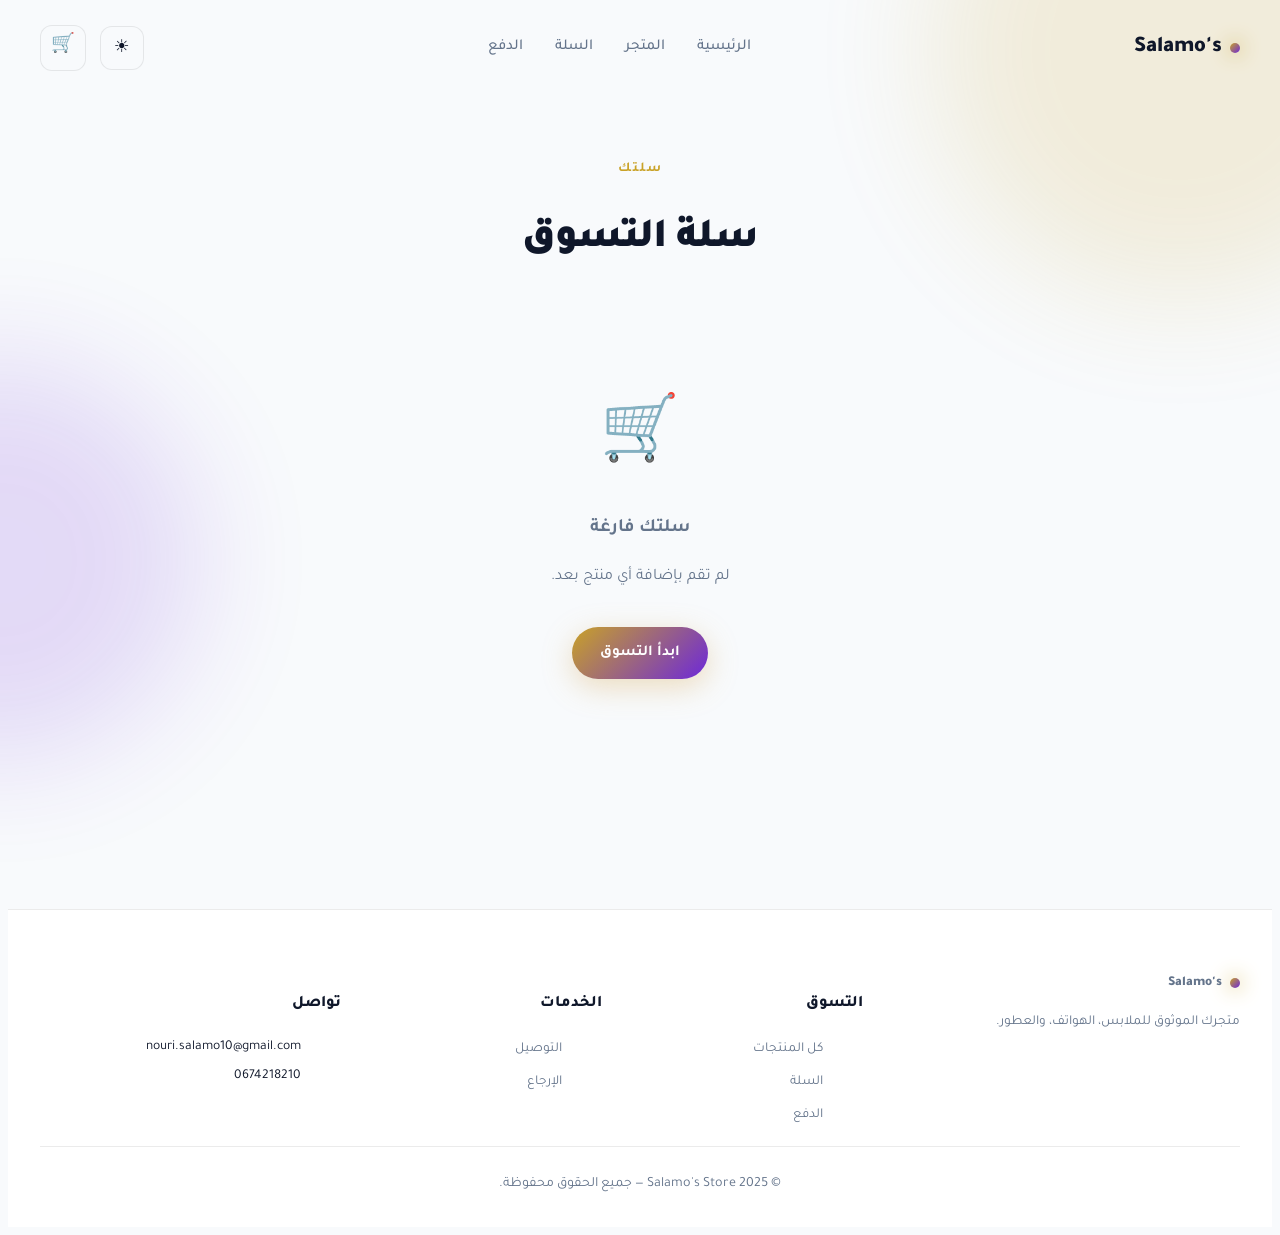
<file: Cart.html>
<!DOCTYPE html>
<html lang="ar" dir="rtl">
<head>
<meta charset="UTF-8">
<meta name="viewport" content="width=device-width, initial-scale=1.0">
<title>سلة التسوق — Salamo's Store</title>
<link href="https://fonts.googleapis.com/css2?family=Tajawal:wght@400;700;900&display=swap" rel="stylesheet">
<link rel="stylesheet" href="style.css">
</head>
<body>

<div id="progress"></div>
<div class="glow glow-1"></div>
<div class="glow glow-2"></div>

<header id="header">
  <div class="container">
    <nav>
      <a href="index.html" class="logo"><span class="logo-dot"></span> Salamo's</a>
      <ul class="nav-links" id="navLinks">
        <li><a href="index.html">الرئيسية</a></li>
        <li><a href="shop.html">المتجر</a></li>
        <li><a href="cart.html">السلة</a></li>
        <li><a href="checkout.html">الدفع</a></li>
      </ul>
      <div class="nav-actions">
        <button class="theme-toggle" id="themeToggle" aria-label="تبديل الوضع">🌙</button>
        <a href="cart.html" class="cart-btn">🛒 <span class="cart-count">0</span></a>
        <button class="burger" id="burger" aria-label="القائمة"><span></span><span></span><span></span></button>
      </div>
    </nav>
  </div>
</header>

<section style="padding-top:150px">
  <div class="container">
    <div class="sec-head reveal" style="margin-bottom:40px">
      <div class="kicker">سلتك</div>
      <h2>سلة التسوق</h2>
    </div>
    <div id="cartContainer"></div>
  </div>
</section>

<footer>
  <div class="container">
    <div class="foot-grid">
      <div class="foot-col">
        <a href="index.html" class="logo"><span class="logo-dot"></span> Salamo's</a>
        <p style="margin-top:12px">متجرك الموثوق للملابس، الهواتف، والعطور.</p>
      </div>
      <div class="foot-col"><h4>التسوق</h4><ul>
        <li><a href="shop.html">كل المنتجات</a></li>
        <li><a href="cart.html">السلة</a></li>
        <li><a href="checkout.html">الدفع</a></li>
      </ul></div>
      <div class="foot-col"><h4>الخدمات</h4><ul>
        <li><a href="#">التوصيل</a></li>
        <li><a href="#">الإرجاع</a></li>
      </ul></div>
      <div class="foot-col"><h4>تواصل</h4><ul>
        <li>nouri.salamo10@gmail.com</li>
        <li>0674218210</li>
      </ul></div>
    </div>
    <div class="copyright">© 2025 Salamo's Store — جميع الحقوق محفوظة.</div>
  </div>
</footer>

<script src="products.js"></script>
<script src="main.js"></script>
<script src="cart.js"></script>
</body>
</html>
</file>
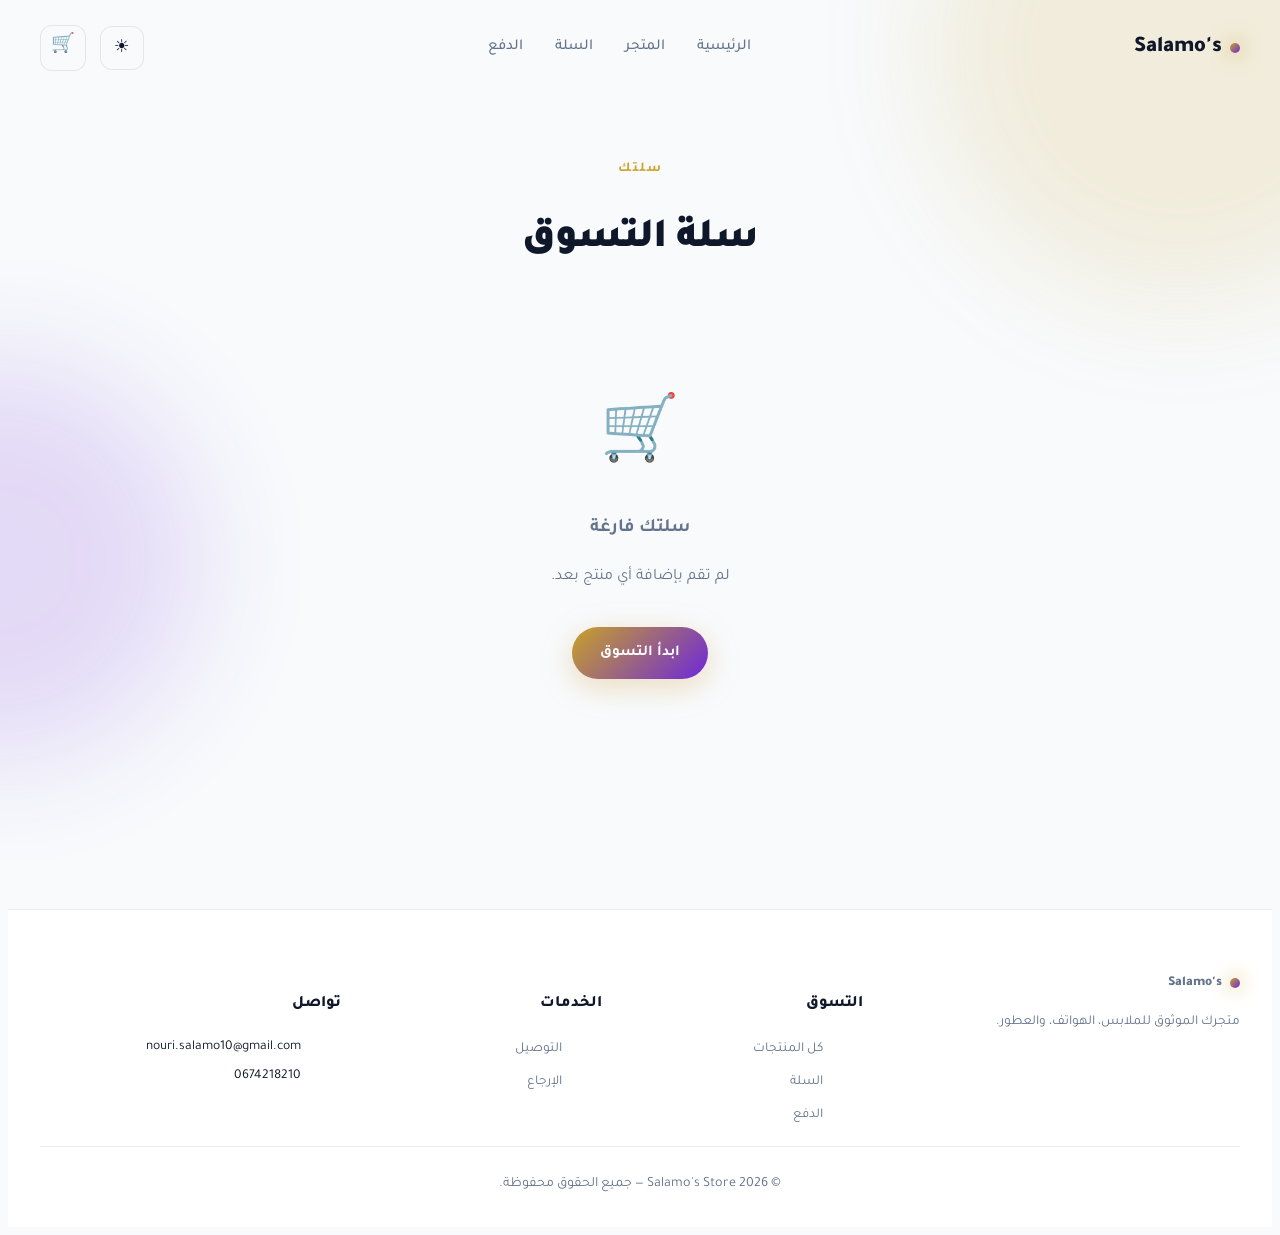
<file: cart.html>
<!DOCTYPE html>
<html lang="ar" dir="rtl">
<head>
<meta charset="UTF-8">
<meta name="viewport" content="width=device-width, initial-scale=1.0">
<title>سلة التسوق — Salamo's Store</title>
<link href="https://fonts.googleapis.com/css2?family=Tajawal:wght@400;700;900&display=swap" rel="stylesheet">
<link rel="stylesheet" href="style.css">
</head>
<body>

<div id="progress"></div>
<div class="glow glow-1"></div>
<div class="glow glow-2"></div>

<header id="header">
  <div class="container">
    <nav>
      <a href="index.html" class="logo"><span class="logo-dot"></span> Salamo's</a>
      <ul class="nav-links" id="navLinks">
        <li><a href="index.html">الرئيسية</a></li>
        <li><a href="shop.html">المتجر</a></li>
        <li><a href="cart.html">السلة</a></li>
        <li><a href="checkout.html">الدفع</a></li>
      </ul>
      <div class="nav-actions">
        <button class="theme-toggle" id="themeToggle" aria-label="تبديل الوضع">🌙</button>
        <a href="cart.html" class="cart-btn">🛒 <span class="cart-count">0</span></a>
        <button class="burger" id="burger" aria-label="القائمة"><span></span><span></span><span></span></button>
      </div>
    </nav>
  </div>
</header>

<section style="padding-top:150px">
  <div class="container">
    <div class="sec-head reveal" style="margin-bottom:40px">
      <div class="kicker">سلتك</div>
      <h2>سلة التسوق</h2>
    </div>
    <div id="cartContainer"></div>
  </div>
</section>

<footer>
  <div class="container">
    <div class="foot-grid">
      <div class="foot-col">
        <a href="index.html" class="logo"><span class="logo-dot"></span> Salamo's</a>
        <p style="margin-top:12px">متجرك الموثوق للملابس، الهواتف، والعطور.</p>
      </div>
      <div class="foot-col"><h4>التسوق</h4><ul>
        <li><a href="shop.html">كل المنتجات</a></li>
        <li><a href="cart.html">السلة</a></li>
        <li><a href="checkout.html">الدفع</a></li>
      </ul></div>
      <div class="foot-col"><h4>الخدمات</h4><ul>
        <li><a href="#">التوصيل</a></li>
        <li><a href="#">الإرجاع</a></li>
      </ul></div>
      <div class="foot-col"><h4>تواصل</h4><ul>
        <li>nouri.salamo10@gmail.com</li>
        <li>0674218210</li>
      </ul></div>
    </div>
    <div class="copyright">© 2026 Salamo's Store — جميع الحقوق محفوظة.</div>
  </div>
</footer>

<script src="products.js"></script>
<script src="main.js"></script>
<script src="cart.js"></script>
</body>
</html>
</file>
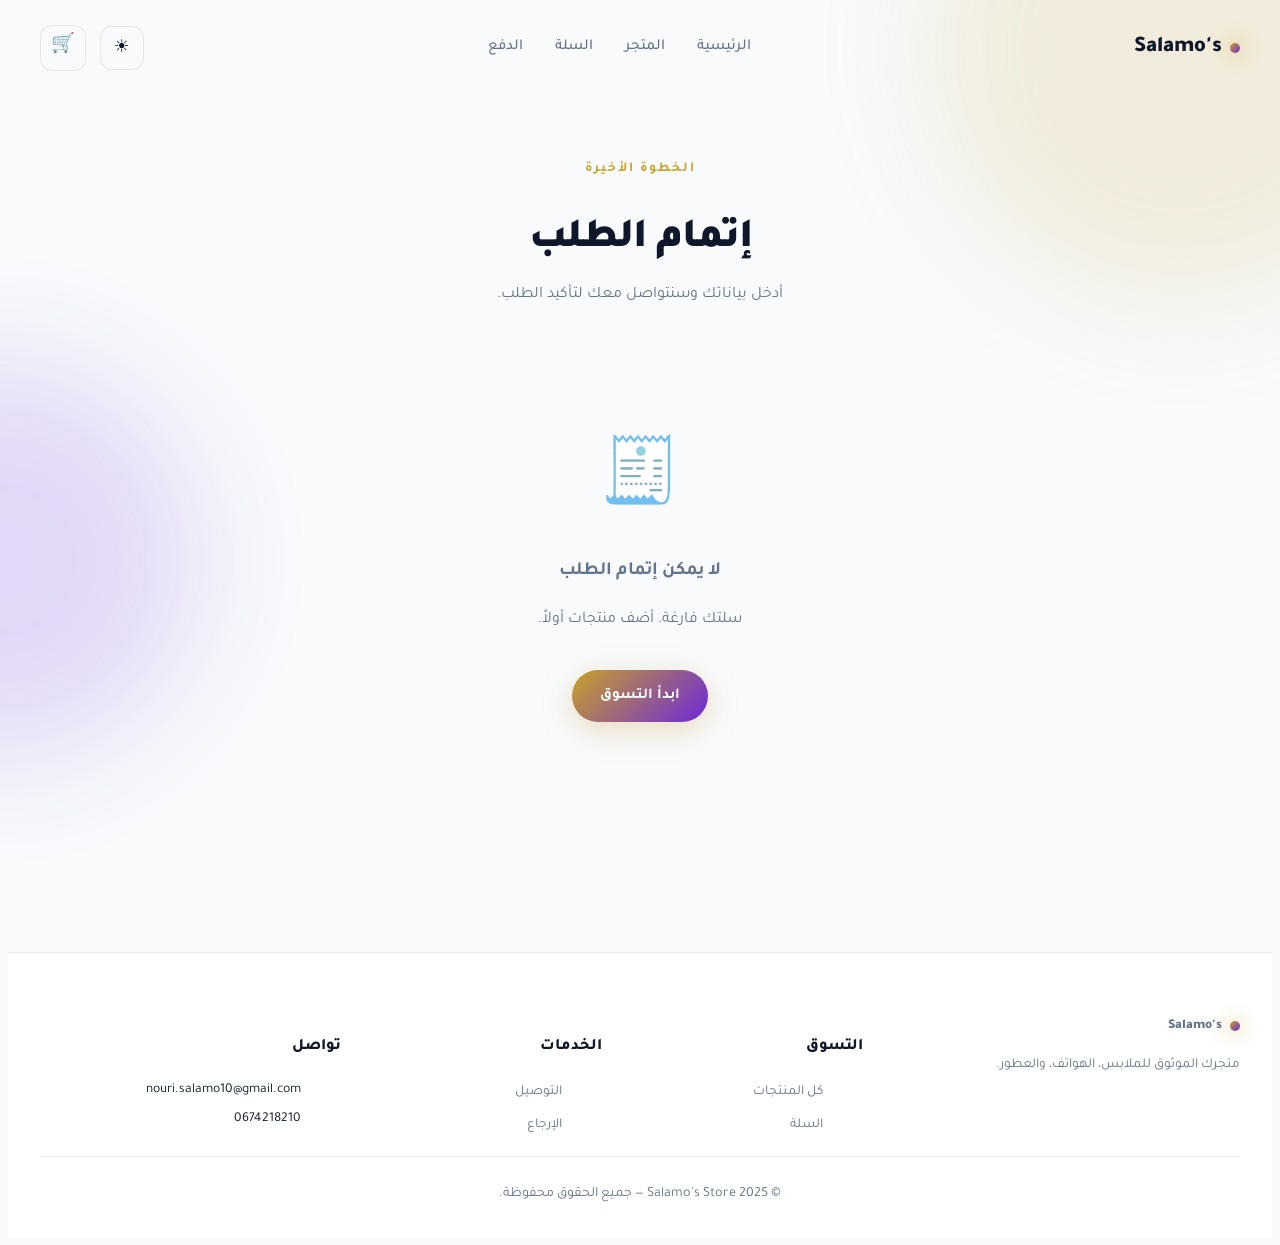
<file: Checkout.html>
<!DOCTYPE html>
<html lang="ar" dir="rtl">
<head>
<meta charset="UTF-8">
<meta name="viewport" content="width=device-width, initial-scale=1.0">
<title>إتمام الطلب — Salamo's Store</title>
<link href="https://fonts.googleapis.com/css2?family=Tajawal:wght@400;700;900&display=swap" rel="stylesheet">
<link rel="stylesheet" href="style.css">
</head>
<body>

<div id="progress"></div>
<div class="glow glow-1"></div>
<div class="glow glow-2"></div>

<header id="header">
  <div class="container">
    <nav>
      <a href="index.html" class="logo"><span class="logo-dot"></span> Salamo's</a>
      <ul class="nav-links" id="navLinks">
        <li><a href="index.html">الرئيسية</a></li>
        <li><a href="shop.html">المتجر</a></li>
        <li><a href="cart.html">السلة</a></li>
        <li><a href="checkout.html">الدفع</a></li>
      </ul>
      <div class="nav-actions">
        <button class="theme-toggle" id="themeToggle" aria-label="تبديل الوضع">🌙</button>
        <a href="cart.html" class="cart-btn">🛒 <span class="cart-count">0</span></a>
        <button class="burger" id="burger" aria-label="القائمة"><span></span><span></span><span></span></button>
      </div>
    </nav>
  </div>
</header>

<section style="padding-top:150px">
  <div class="container">
    <div class="sec-head reveal" style="margin-bottom:40px">
      <div class="kicker">الخطوة الأخيرة</div>
      <h2>إتمام الطلب</h2>
      <p>أدخل بياناتك وسنتواصل معك لتأكيد الطلب.</p>
    </div>
    <div id="checkoutContainer"></div>
  </div>
</section>

<footer>
  <div class="container">
    <div class="foot-grid">
      <div class="foot-col">
        <a href="index.html" class="logo"><span class="logo-dot"></span> Salamo's</a>
        <p style="margin-top:12px">متجرك الموثوق للملابس، الهواتف، والعطور.</p>
      </div>
      <div class="foot-col"><h4>التسوق</h4><ul>
        <li><a href="shop.html">كل المنتجات</a></li>
        <li><a href="cart.html">السلة</a></li>
      </ul></div>
      <div class="foot-col"><h4>الخدمات</h4><ul>
        <li><a href="#">التوصيل</a></li>
        <li><a href="#">الإرجاع</a></li>
      </ul></div>
      <div class="foot-col"><h4>تواصل</h4><ul>
        <li>nouri.salamo10@gmail.com</li>
        <li>0674218210</li>
      </ul></div>
    </div>
    <div class="copyright">© 2025 Salamo's Store — جميع الحقوق محفوظة.</div>
  </div>
</footer>

<script src="products.js"></script>
<script src="main.js"></script>
<script src="checkout.js"></script>
</body>
</html>
</file>
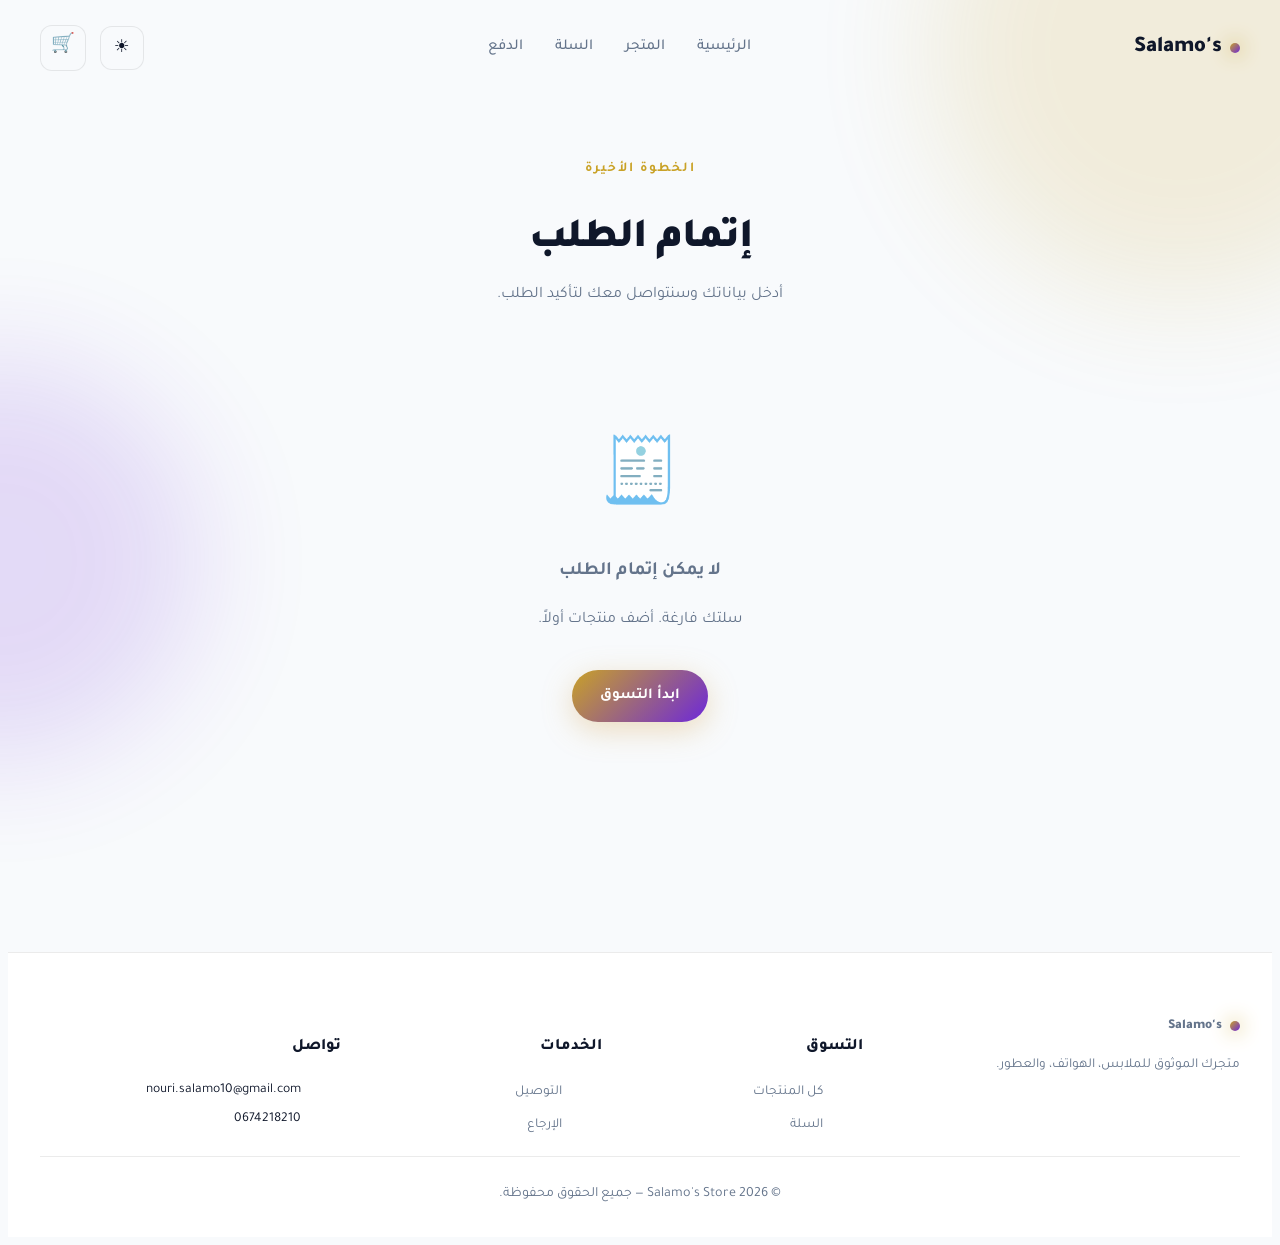
<file: checkout.html>
<!DOCTYPE html>
<html lang="ar" dir="rtl">
<head>
<meta charset="UTF-8">
<meta name="viewport" content="width=device-width, initial-scale=1.0">
<title>إتمام الطلب — Salamo's Store</title>
<link href="https://fonts.googleapis.com/css2?family=Tajawal:wght@400;700;900&display=swap" rel="stylesheet">
<link rel="stylesheet" href="style.css">
</head>
<body>

<div id="progress"></div>
<div class="glow glow-1"></div>
<div class="glow glow-2"></div>

<header id="header">
  <div class="container">
    <nav>
      <a href="index.html" class="logo"><span class="logo-dot"></span> Salamo's</a>
      <ul class="nav-links" id="navLinks">
        <li><a href="index.html">الرئيسية</a></li>
        <li><a href="shop.html">المتجر</a></li>
        <li><a href="cart.html">السلة</a></li>
        <li><a href="checkout.html">الدفع</a></li>
      </ul>
      <div class="nav-actions">
        <button class="theme-toggle" id="themeToggle" aria-label="تبديل الوضع">🌙</button>
        <a href="cart.html" class="cart-btn">🛒 <span class="cart-count">0</span></a>
        <button class="burger" id="burger" aria-label="القائمة"><span></span><span></span><span></span></button>
      </div>
    </nav>
  </div>
</header>

<section style="padding-top:150px">
  <div class="container">
    <div class="sec-head reveal" style="margin-bottom:40px">
      <div class="kicker">الخطوة الأخيرة</div>
      <h2>إتمام الطلب</h2>
      <p>أدخل بياناتك وسنتواصل معك لتأكيد الطلب.</p>
    </div>
    <div id="checkoutContainer"></div>
  </div>
</section>

<footer>
  <div class="container">
    <div class="foot-grid">
      <div class="foot-col">
        <a href="index.html" class="logo"><span class="logo-dot"></span> Salamo's</a>
        <p style="margin-top:12px">متجرك الموثوق للملابس، الهواتف، والعطور.</p>
      </div>
      <div class="foot-col"><h4>التسوق</h4><ul>
        <li><a href="shop.html">كل المنتجات</a></li>
        <li><a href="cart.html">السلة</a></li>
      </ul></div>
      <div class="foot-col"><h4>الخدمات</h4><ul>
        <li><a href="#">التوصيل</a></li>
        <li><a href="#">الإرجاع</a></li>
      </ul></div>
      <div class="foot-col"><h4>تواصل</h4><ul>
        <li>nouri.salamo10@gmail.com</li>
        <li>0674218210</li>
      </ul></div>
    </div>
    <div class="copyright">© 2026 Salamo's Store — جميع الحقوق محفوظة.</div>
  </div>
</footer>

<script src="products.js"></script>
<script src="main.js"></script>
<script src="checkout.js"></script>
</body>
</html>
</file>
<file: style.css>
:root{
    --bg:#0a0a0f; --bg-2:#12121c; --card:#16161f;
      --border:rgba(255,255,255,.08);
        --txt:#e7e7ee; --txt-dim:#9494a8;
          --accent:#C9A227; --accent-2:#6D28D9;
            --grad:linear-gradient(135deg,#C9A227,#6D28D9);
              --danger:#ff4d6d; --success:#00c48c;
                --r:16px; --ease:cubic-bezier(.16,1,.3,1);
                }
}
*{margin:0;padding:0;box-sizing:border-box}
html{scroll-behavior:smooth}
body{
  font-family:'Tajawal',system-ui,sans-serif;
  background:var(--bg); color:var(--txt);
  line-height:1.7; overflow-x:hidden;
}
a{color:inherit;text-decoration:none}
img{max-width:100%;display:block}
button,input,select,textarea{font-family:inherit}
::selection{background:var(--accent);color:#fff}

.glow{position:fixed;border-radius:50%;filter:blur(60px);opacity:.15;z-index:0;pointer-events:none}
.glow-1{width:500px;height:500px;background:var(--accent);top:-200px;right:-150px}
.glow-2{width:400px;height:400px;background:var(--accent-2);top:40%;left:-200px;opacity:.1}

.container{max-width:1200px;margin:0 auto;padding:0 24px;position:relative;z-index:2}

header{
  position:fixed;top:0;left:0;right:0;z-index:100;
  padding:18px 0;transition:all .4s var(--ease);
}
header.scrolled{
  padding:12px 0;background:rgba(10,10,15,.85);
  backdrop-filter:blur(20px);border-bottom:1px solid var(--border);
}
nav{display:flex;align-items:center;justify-content:space-between;gap:20px}
.logo{font-size:1.4rem;font-weight:900;display:flex;align-items:center;gap:8px}
.logo-dot{
  width:10px;height:10px;border-radius:50%;background:var(--grad);
  box-shadow:0 0 20px var(--accent);
}

.nav-links{display:flex;gap:32px;list-style:none;align-items:center}
.nav-links a{font-weight:500;font-size:.95rem;color:var(--txt-dim);position:relative;transition:color .3s}
.nav-links a:hover,.nav-links a.active{color:var(--txt)}
.nav-links a::after{
  content:'';position:absolute;bottom:-6px;right:0;width:0;height:2px;
  background:var(--grad);transition:width .3s var(--ease);
}
.nav-links a:hover::after,.nav-links a.active::after{width:100%}

.nav-actions{display:flex;align-items:center;gap:14px}
.cart-btn{
  position:relative;width:44px;height:44px;border-radius:12px;
  border:1px solid var(--border);background:rgba(255,255,255,.03);
  display:flex;align-items:center;justify-content:center;
  cursor:pointer;font-size:1.2rem;transition:all .3s var(--ease);color:var(--txt);
}
.cart-btn:hover{background:rgba(212,162,78,.15);border-color:var(--accent)}
.cart-count{
  position:absolute;top:-6px;left:-6px;min-width:20px;height:20px;
  padding:0 5px;border-radius:10px;background:var(--danger);
  color:#fff;font-size:.7rem;font-weight:700;
  display:flex;align-items:center;justify-content:center;
  transform:scale(0);transition:transform .3s var(--ease);
}
.cart-count.show{transform:scale(1)}

.burger{display:none;flex-direction:column;gap:6px;background:none;border:none;cursor:pointer;padding:8px}
.burger span{width:26px;height:2px;background:var(--txt);border-radius:2px;transition:all .3s var(--ease)}
.burger.active span:nth-child(1){transform:translateY(8px) rotate(45deg)}
.burger.active span:nth-child(2){opacity:0}
.burger.active span:nth-child(3){transform:translateY(-8px) rotate(-45deg)}

@media(max-width:900px){
  .burger{display:flex}
  .nav-links{
    position:fixed;top:0;right:-100%;width:75%;max-width:340px;height:100vh;
    flex-direction:column;justify-content:center;gap:32px;
    background:var(--bg-2);border-left:1px solid var(--border);
    transition:right .4s var(--ease);
  }
  .nav-links.open{right:0}
  .nav-links a{font-size:1.2rem}
}

.btn{
  display:inline-flex;align-items:center;justify-content:center;gap:8px;
  padding:13px 28px;border-radius:100px;font-weight:700;font-size:.95rem;
  cursor:pointer;border:none;transition:all .3s var(--ease);white-space:nowrap;
}
.btn-primary{background:var(--grad);color:#fff;box-shadow:0 8px 30px rgba(212,162,78,.35)}
.btn-primary:hover{transform:translateY(-3px);box-shadow:0 14px 40px rgba(139,92,246,.55)}
.btn-ghost{background:transparent;color:var(--txt);border:1px solid var(--border)}
.btn-ghost:hover{background:rgba(255,255,255,.05);border-color:rgba(255,255,255,.2)}
.btn-danger{background:rgba(255,77,109,.12);color:var(--danger);border:1px solid rgba(255,77,109,.3)}
.btn-danger:hover{background:rgba(255,77,109,.2)}
.btn-sm{padding:9px 18px;font-size:.85rem}
.btn-block{width:100%}
.btn:disabled{opacity:.4;cursor:not-allowed}

section{padding:90px 0;position:relative;z-index:2}
.sec-head{text-align:center;max-width:640px;margin:0 auto 60px}
.kicker{
  color:var(--accent);font-weight:700;font-size:.85rem;
  letter-spacing:2px;text-transform:uppercase;margin-bottom:12px;
}
.sec-head h2{font-size:clamp(1.7rem,3.5vw,2.6rem);font-weight:900;letter-spacing:-1px;margin-bottom:14px;line-height:1.2}
.sec-head p{color:var(--txt-dim)}

.hero{min-height:92vh;display:flex;align-items:center;padding:140px 0 80px}
.hero-grid{display:grid;grid-template-columns:1.1fr .9fr;gap:60px;align-items:center}
@media(max-width:900px){.hero-grid{grid-template-columns:1fr;gap:40px}}

.badge{
  display:inline-flex;align-items:center;gap:8px;padding:8px 18px;border-radius:100px;
  background:rgba(212,162,78,.12);border:1px solid rgba(212,162,78,.3);
  color:#e5b870;font-size:.85rem;font-weight:600;margin-bottom:22px;
}
.badge::before{content:'';width:6px;height:6px;border-radius:50%;background:var(--accent);box-shadow:0 0 10px var(--accent)}
.hero h1{font-size:clamp(2rem,5vw,3.6rem);font-weight:900;line-height:1.15;letter-spacing:-1px;margin-bottom:22px}
.hero h1 .grad{background:var(--grad);-webkit-background-clip:text;background-clip:text;-webkit-text-fill-color:transparent}
.hero p{font-size:1.1rem;color:var(--txt-dim);max-width:500px;margin-bottom:32px}
.hero-btns{display:flex;gap:14px;flex-wrap:wrap}

.hero-visual{position:relative;aspect-ratio:1;max-width:440px;margin-inline:auto;width:100%}
.orb{
  position:absolute;inset:0;border-radius:50%;
  background:conic-gradient(from 0deg,#d4a24e,#8b5cf6,#d4a24e);
  filter:blur(40px);opacity:.35;
}
.hero-visual img{
  position:absolute;inset:10%;width:80%;height:80%;object-fit:cover;
  border-radius:28px;border:1px solid var(--border);
  box-shadow:0 30px 80px rgba(0,0,0,.6);
}

.products-grid{
  display:grid;grid-template-columns:repeat(auto-fill,minmax(250px,1fr));gap:24px;
}

.product-card{
  background:var(--card);border:1px solid var(--border);border-radius:var(--r);
  overflow:hidden;transition:all .4s var(--ease);position:relative;
  display:flex;flex-direction:column;
}
.product-card:hover{transform:translateY(-6px);border-color:rgba(212,162,78,.4);box-shadow:0 20px 50px rgba(0,0,0,.4)}

.product-thumb{
  aspect-ratio:1;overflow:hidden;position:relative;background:var(--bg-2);
}
.product-thumb img{width:100%;height:100%;object-fit:cover;transition:transform .5s var(--ease)}
.product-card:hover .product-thumb img{transform:scale(1.08)}

.product-badge{
  position:absolute;top:12px;right:12px;padding:5px 12px;border-radius:100px;
  font-size:.75rem;font-weight:700;background:var(--danger);color:#fff;
}
.product-badge.new{background:var(--success)}

.product-info{padding:18px;display:flex;flex-direction:column;gap:10px;flex:1}
.product-cat{font-size:.75rem;color:var(--accent);font-weight:700;letter-spacing:1px;text-transform:uppercase}
.product-title{font-size:1.05rem;font-weight:700;line-height:1.4}
.product-title a:hover{color:var(--accent)}
.product-rating{font-size:.85rem;color:var(--txt-dim)}
.product-rating .stars{color:#ffb800}

.product-bottom{margin-top:auto;display:flex;align-items:center;justify-content:space-between;gap:10px}
.product-price{font-size:1.25rem;font-weight:900;color:var(--accent)}
.product-price .old{font-size:.85rem;color:var(--txt-dim);text-decoration:line-through;margin-inline-start:6px;font-weight:500}

.shop-toolbar{
  display:flex;gap:16px;flex-wrap:wrap;justify-content:space-between;
  align-items:center;margin-bottom:40px;
  background:var(--card);border:1px solid var(--border);
  padding:18px 22px;border-radius:var(--r);
}
.filter-tabs{display:flex;gap:8px;flex-wrap:wrap}
.filter-tab{
  padding:8px 18px;border-radius:100px;background:transparent;
  border:1px solid var(--border);color:var(--txt-dim);
  font-size:.88rem;font-weight:600;cursor:pointer;transition:all .3s var(--ease);
}
.filter-tab:hover{color:var(--txt);border-color:rgba(255,255,255,.2)}
.filter-tab.active{background:var(--grad);color:#fff;border-color:transparent}

.search-box{position:relative;flex:1;min-width:200px;max-width:320px}
.search-box input{
  width:100%;padding:11px 42px 11px 16px;border-radius:100px;
  background:var(--bg-2);border:1px solid var(--border);
  color:var(--txt);font-size:.9rem;transition:all .3s;
}
.search-box input:focus{outline:none;border-color:var(--accent);box-shadow:0 0 0 4px rgba(212,162,78,.15)}
.search-box::before{content:'🔍';position:absolute;right:16px;top:50%;transform:translateY(-50%);font-size:.9rem;pointer-events:none}

.sort-select{
  padding:11px 16px;border-radius:100px;background:var(--bg-2);
  border:1px solid var(--border);color:var(--txt);font-size:.9rem;cursor:pointer;
}
.sort-select:focus{outline:none;border-color:var(--accent)}

.empty-state{text-align:center;padding:80px 20px;color:var(--txt-dim)}
.empty-state .icon{font-size:4rem;margin-bottom:16px}

.breadcrumb{font-size:.88rem;color:var(--txt-dim);margin-bottom:30px}
.breadcrumb a:hover{color:var(--accent)}
.breadcrumb span{margin:0 8px;opacity:.5}

.product-detail{display:grid;grid-template-columns:1fr 1fr;gap:60px;align-items:start}
@media(max-width:900px){.product-detail{grid-template-columns:1fr;gap:36px}}

.detail-image{
  aspect-ratio:1;border-radius:var(--r);overflow:hidden;
  border:1px solid var(--border);background:var(--bg-2);
}
.detail-image img{width:100%;height:100%;object-fit:cover}

.detail-info h1{font-size:clamp(1.6rem,3vw,2.2rem);font-weight:900;margin-bottom:14px;line-height:1.25}
.detail-price{font-size:2rem;font-weight:900;color:var(--accent);margin:18px 0}
.detail-price .old{font-size:1.1rem;color:var(--txt-dim);text-decoration:line-through;margin-inline-start:10px;font-weight:500}
.detail-desc{color:var(--txt-dim);margin-bottom:26px;line-height:1.9}

.qty-box{display:flex;align-items:center;gap:0;margin-bottom:26px;width:fit-content;border:1px solid var(--border);border-radius:12px;overflow:hidden}
.qty-box button{
  width:44px;height:48px;background:var(--bg-2);border:none;color:var(--txt);
  font-size:1.2rem;cursor:pointer;transition:background .2s;
}
.qty-box button:hover{background:rgba(212,162,78,.15)}
.qty-box input{
  width:60px;height:48px;text-align:center;background:transparent;border:none;
  color:var(--txt);font-weight:700;font-size:1rem;border-inline:1px solid var(--border);
}
.qty-box input:focus{outline:none}

.detail-actions{display:flex;gap:12px;flex-wrap:wrap;margin-bottom:30px}
.detail-meta{
  border-top:1px solid var(--border);padding-top:22px;
  display:flex;flex-direction:column;gap:12px;font-size:.9rem;color:var(--txt-dim);
}
.detail-meta .row{display:flex;gap:10px;align-items:center}
.detail-meta .row strong{color:var(--txt);font-weight:600}

.cart-layout{display:grid;grid-template-columns:1.6fr 1fr;gap:32px;align-items:start}
@media(max-width:900px){.cart-layout{grid-template-columns:1fr}}

.cart-list{display:flex;flex-direction:column;gap:16px}
.cart-item{
  display:grid;grid-template-columns:90px 1fr auto;gap:18px;
  background:var(--card);border:1px solid var(--border);
  border-radius:var(--r);padding:16px;align-items:center;
}
@media(max-width:600px){.cart-item{grid-template-columns:70px 1fr;gap:12px}}
.cart-item img{width:90px;height:90px;object-fit:cover;border-radius:12px}
@media(max-width:600px){.cart-item img{width:70px;height:70px}}

.cart-item-info h4{font-size:1rem;font-weight:700;margin-bottom:6px}
.cart-item-info .cat{font-size:.78rem;color:var(--accent);font-weight:600;margin-bottom:6px}
.cart-item-info .price{color:var(--accent);font-weight:700}

.cart-item-actions{display:flex;flex-direction:column;align-items:flex-end;gap:10px}
@media(max-width:600px){.cart-item-actions{grid-column:1/-1;align-items:stretch;flex-direction:row;justify-content:space-between}}
.remove-btn{
  background:none;border:none;color:var(--danger);cursor:pointer;
  font-size:.85rem;font-weight:600;padding:6px 10px;border-radius:8px;
  transition:background .2s;
}
.remove-btn:hover{background:rgba(255,77,109,.12)}

.summary{
  background:var(--card);border:1px solid var(--border);
  border-radius:var(--r);padding:28px;position:sticky;top:100px;
}
.summary h3{font-size:1.2rem;font-weight:800;margin-bottom:22px}
.summary-row{display:flex;justify-content:space-between;margin-bottom:14px;color:var(--txt-dim);font-size:.95rem}
.summary-row.total{
  border-top:1px solid var(--border);padding-top:18px;margin-top:18px;
  font-size:1.25rem;font-weight:900;color:var(--txt);
}
.summary-row.total .val{color:var(--accent)}
.summary .btn{margin-top:14px}

.field{margin-bottom:18px}
.field label{display:block;font-size:.88rem;font-weight:600;margin-bottom:8px;color:var(--txt-dim)}
.field input,.field select,.field textarea{
  width:100%;padding:13px 16px;border-radius:12px;
  background:var(--bg-2);border:1px solid var(--border);
  color:var(--txt);font-size:.95rem;transition:border-color .3s,box-shadow .3s;
}
.field input:focus,.field select:focus,.field textarea:focus{
  outline:none;border-color:var(--accent);box-shadow:0 0 0 4px rgba(212,162,78,.15);
}
.field textarea{resize:vertical;min-height:110px}
.field-row{display:grid;grid-template-columns:1fr 1fr;gap:16px}
@media(max-width:600px){.field-row{grid-template-columns:1fr}}

.form-card{
  background:var(--card);border:1px solid var(--border);
  border-radius:var(--r);padding:32px;
}

footer{
  border-top:1px solid var(--border);padding:60px 0 30px;
  background:var(--bg-2);position:relative;z-index:2;margin-top:60px;
}
.foot-grid{
  display:grid;
  grid-template-columns:1.5fr 1fr 1fr 1.3fr;
  gap:30px;
}
@media(max-width:800px){.foot-grid{grid-template-columns:1fr 1fr;gap:30px}}
@media(max-width:500px){.foot-grid{grid-template-columns:1fr}}

.foot-col h4{font-size:1rem;font-weight:800;margin-bottom:18px}
.foot-col p,.foot-col a{color:var(--txt-dim);font-size:.9rem;line-height:2}
.foot-col a:hover{color:var(--accent)}
.foot-col ul{list-style:none}

.socials{display:flex;gap:10px;margin-top:16px}
.socials a{
  width:40px;height:40px;border-radius:12px;border:1px solid var(--border);
  display:flex;align-items:center;justify-content:center;transition:all .3s var(--ease);
}
.socials a:hover{background:var(--accent);border-color:var(--accent);transform:translateY(-3px);color:#0a0a0f}

.copyright{
  text-align:center;color:var(--txt-dim);font-size:.88rem;
  padding-top:26px;border-top:1px solid var(--border);
}

.toast{
  position:fixed;bottom:24px;left:24px;z-index:300;
  background:var(--card);border:1px solid var(--border);
  border-right:4px solid var(--accent);
  padding:16px 22px;border-radius:14px;
  box-shadow:0 20px 50px rgba(0,0,0,.5);
  display:flex;align-items:center;gap:12px;
  transform:translateY(120%);transition:transform .4s var(--ease);
  max-width:340px;font-size:.92rem;
}
.toast.show{transform:translateY(0)}
.toast.error{border-right-color:var(--danger)}

#progress{position:fixed;top:0;right:0;height:3px;background:var(--grad);width:0;z-index:200;transition:width .1s linear}

.reveal{opacity:0;transform:translateY(30px);transition:opacity .8s var(--ease),transform .8s var(--ease)}
.reveal.in{opacity:1;transform:none}

.success-box{
  text-align:center;max-width:600px;margin:0 auto;
  background:var(--card);border:1px solid var(--border);
  border-radius:20px;padding:60px 40px;
}
.success-box .check{
  width:80px;height:80px;border-radius:50%;background:rgba(0,196,140,.15);
  border:2px solid var(--success);display:flex;align-items:center;justify-content:center;
  font-size:2.4rem;margin:0 auto 24px;
}
.success-box h2{font-size:1.8rem;font-weight:900;margin-bottom:14px}
.success-box p{color:var(--txt-dim);margin-bottom:30px}

/* ============ زر تبديل الوضع ============ */
.theme-toggle{
  width:44px;height:44px;border-radius:12px;
  border:1px solid var(--border);
  background:rgba(255,255,255,.03);
  display:flex;align-items:center;justify-content:center;
  cursor:pointer;font-size:1.1rem;
  transition:all .3s var(--ease);color:var(--txt);
}
.theme-toggle:hover{
  background:rgba(212,162,78,.15);
  border-color:var(--accent);
}

/* ============ الوضع النهاري ============ */
[data-theme="light"]{
  --bg:#f8fafc;
  --bg-2:#ffffff;
  --card:#ffffff;
  --border:rgba(0,0,0,.08);
  --txt:#0f172a;
  --txt-dim:#64748b;
}
[data-theme="light"] body{background:var(--bg)}
[data-theme="light"] header.scrolled{
  background:rgba(248,250,252,.85);
  border-bottom:1px solid var(--border);
}
[data-theme="light"] .glow{opacity:.15}
[data-theme="light"] .nav-links a{color:var(--txt-dim)}
[data-theme="light"] .nav-links a:hover{color:var(--txt)}
[data-theme="light"] .hero-visual img{
  box-shadow:0 30px 80px rgba(0,0,0,.15);
}


/* ============ زر الإعدادات ============ */
.settings-btn{
  width:44px;height:44px;border-radius:12px;
  border:1px solid var(--border);
  background:rgba(255,255,255,.03);
  display:flex;align-items:center;justify-content:center;
  cursor:pointer;font-size:1.2rem;
  transition:all .3s var(--ease);color:var(--txt);
}
.settings-btn:hover{
  background:rgba(212,162,78,.15);
  border-color:var(--accent);
  transform:rotate(45deg);
}

/* ============ نافذة الإعدادات ============ */
.settings-overlay{
  position:fixed;inset:0;z-index:200;
  background:rgba(0,0,0,.6);
  backdrop-filter:blur(8px);
  display:none;
  align-items:center;justify-content:center;
  padding:20px;
}
.settings-overlay.open{display:flex}

.settings-modal{
  background:var(--card);
  border:1px solid var(--border);
  border-radius:20px;
  max-width:480px;
  width:100%;
  max-height:90vh;
  overflow-y:auto;
  padding:30px;
  animation:slideUp .3s var(--ease);
}

@keyframes slideUp{
  from{opacity:0;transform:translateY(30px)}
  to{opacity:1;transform:translateY(0)}
}

.settings-head{
  display:flex;
  justify-content:space-between;
  align-items:center;
  margin-bottom:24px;
  padding-bottom:20px;
  border-bottom:1px solid var(--border);
}
.settings-head h3{
  font-size:1.3rem;
  font-weight:800;
  display:flex;
  align-items:center;
  gap:10px;
}
.settings-close{
  width:36px;height:36px;
  border-radius:50%;
  border:1px solid var(--border);
  background:transparent;
  color:var(--txt);
  cursor:pointer;
  font-size:1.2rem;
  display:flex;align-items:center;justify-content:center;
  transition:all .3s var(--ease);
}
.settings-close:hover{
  background:rgba(255,77,109,.15);
  border-color:var(--danger);
  color:var(--danger);
}

.settings-group{
  margin-bottom:24px;
  padding-bottom:24px;
  border-bottom:1px solid var(--border);
}
.settings-group:last-child{
  border-bottom:none;
  margin-bottom:0;
  padding-bottom:0;
}
.settings-group h4{
  font-size:.9rem;
  font-weight:700;
  color:var(--accent);
  text-transform:uppercase;
  letter-spacing:1px;
  margin-bottom:14px;
}

.theme-options{
  display:grid;
  grid-template-columns:1fr 1fr;
  gap:12px;
}
.theme-option{
  padding:16px;
  border-radius:12px;
  border:2px solid var(--border);
  background:var(--bg-2);
  cursor:pointer;
  text-align:center;
  transition:all .3s var(--ease);
  color:var(--txt);
  font-family:inherit;
}
.theme-option:hover{
  border-color:var(--accent);
  transform:translateY(-2px);
}
.theme-option.active{
  border-color:var(--accent);
  background:rgba(212,162,78,.1);
  box-shadow:0 0 0 4px rgba(212,162,78,.15);
}
.theme-option .icon{
  font-size:1.8rem;
  display:block;
  margin-bottom:8px;
}
.theme-option .label{
  font-weight:600;
  font-size:.9rem;
}

.settings-link{
  display:flex;
  align-items:center;
  gap:14px;
  padding:14px 16px;
  border-radius:12px;
  background:var(--bg-2);
  border:1px solid var(--border);
  color:var(--txt);
  text-decoration:none;
  margin-bottom:10px;
  transition:all .3s var(--ease);
  font-size:.95rem;
}
.settings-link:hover{
  background:rgba(212,162,78,.08);
  border-color:var(--accent);
  transform:translateX(-4px);
}
.settings-link .ic{
  width:36px;height:36px;
  border-radius:10px;
  background:rgba(212,162,78,.12);
  display:flex;align-items:center;justify-content:center;
  font-size:1.1rem;
  flex-shrink:0;
}
.settings-link strong{
  color:var(--txt);
  font-weight:600;
  display:block;
}
.settings-link span{
  color:var(--txt-dim);
  font-size:.85rem;
}
/* ============ قائمة الإعدادات ============ */
.settings-btn{
  width:44px;height:44px;border-radius:12px;
  border:1px solid var(--border);
  background:rgba(255,255,255,.03);
  display:flex;align-items:center;justify-content:center;
  cursor:pointer;font-size:1.1rem;
  transition:all .3s var(--ease);color:var(--txt);
}
.settings-btn:hover{
  background:rgba(212,162,78,.15);
  border-color:var(--accent);
}

.settings-menu{
  position:absolute;
  top:60px;left:0;
  background:var(--card);
  border:1px solid var(--border);
  border-radius:12px;
  padding:8px;
  min-width:170px;
  box-shadow:0 20px 50px rgba(0,0,0,.5);
  display:none;
  z-index:1000;
}
.settings-menu.open{
  display:block;
}

.settings-item{
  display:flex;align-items:center;gap:10px;
  width:100%;padding:10px 14px;
  background:transparent;border:none;
  color:var(--txt);font-family:inherit;
  font-size:.9rem;font-weight:600;
  cursor:pointer;border-radius:8px;
  transition:background .2s;
  text-align:right;
}
.settings-item:hover{
  background:rgba(212,162,78,.15);
}

.nav-actions{position:relative}
/* ضبط التذييل */
.foot-col p,
.foot-col li,
.foot-col a{
  word-break:break-word;
  overflow-wrap:anywhere;
  font-size:.85rem;
}
.foot-col li{
  margin-bottom:6px;
}
.foot-col h4{
  white-space:nowrap;
}
</file>
